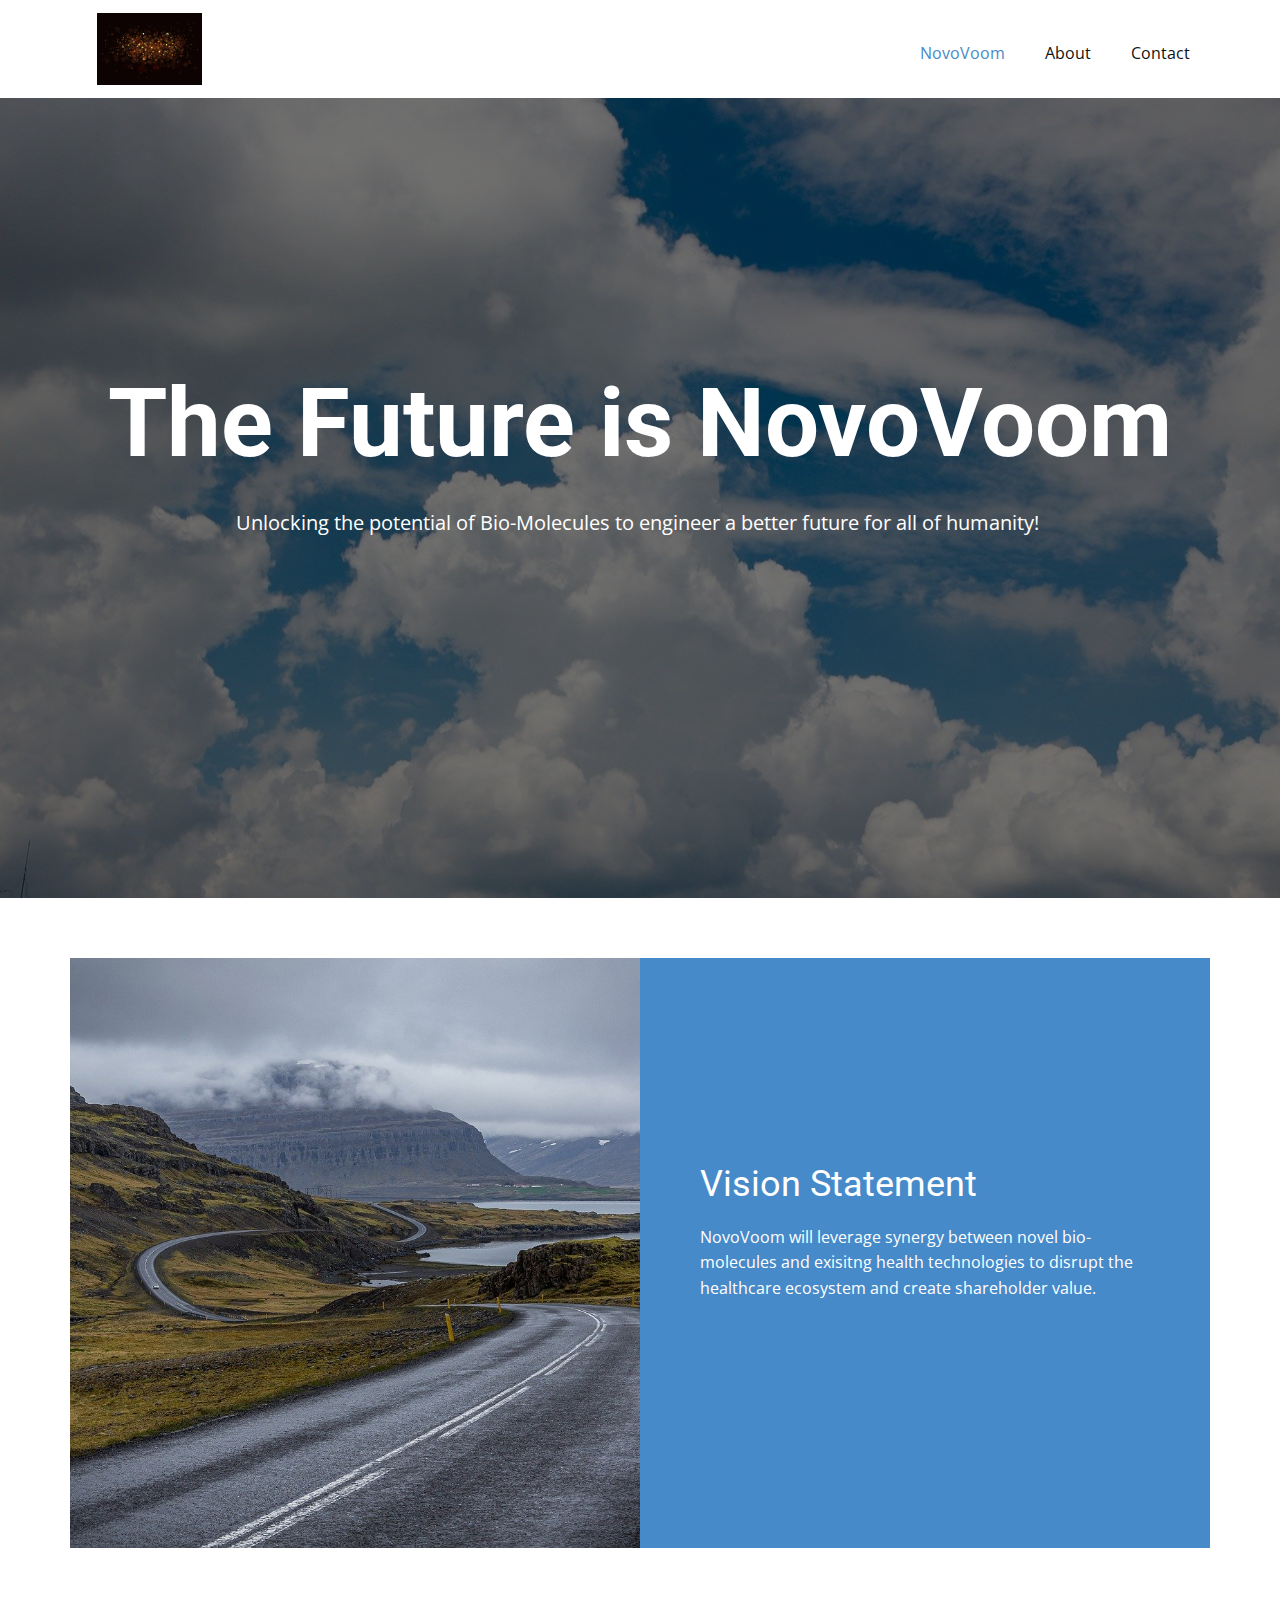
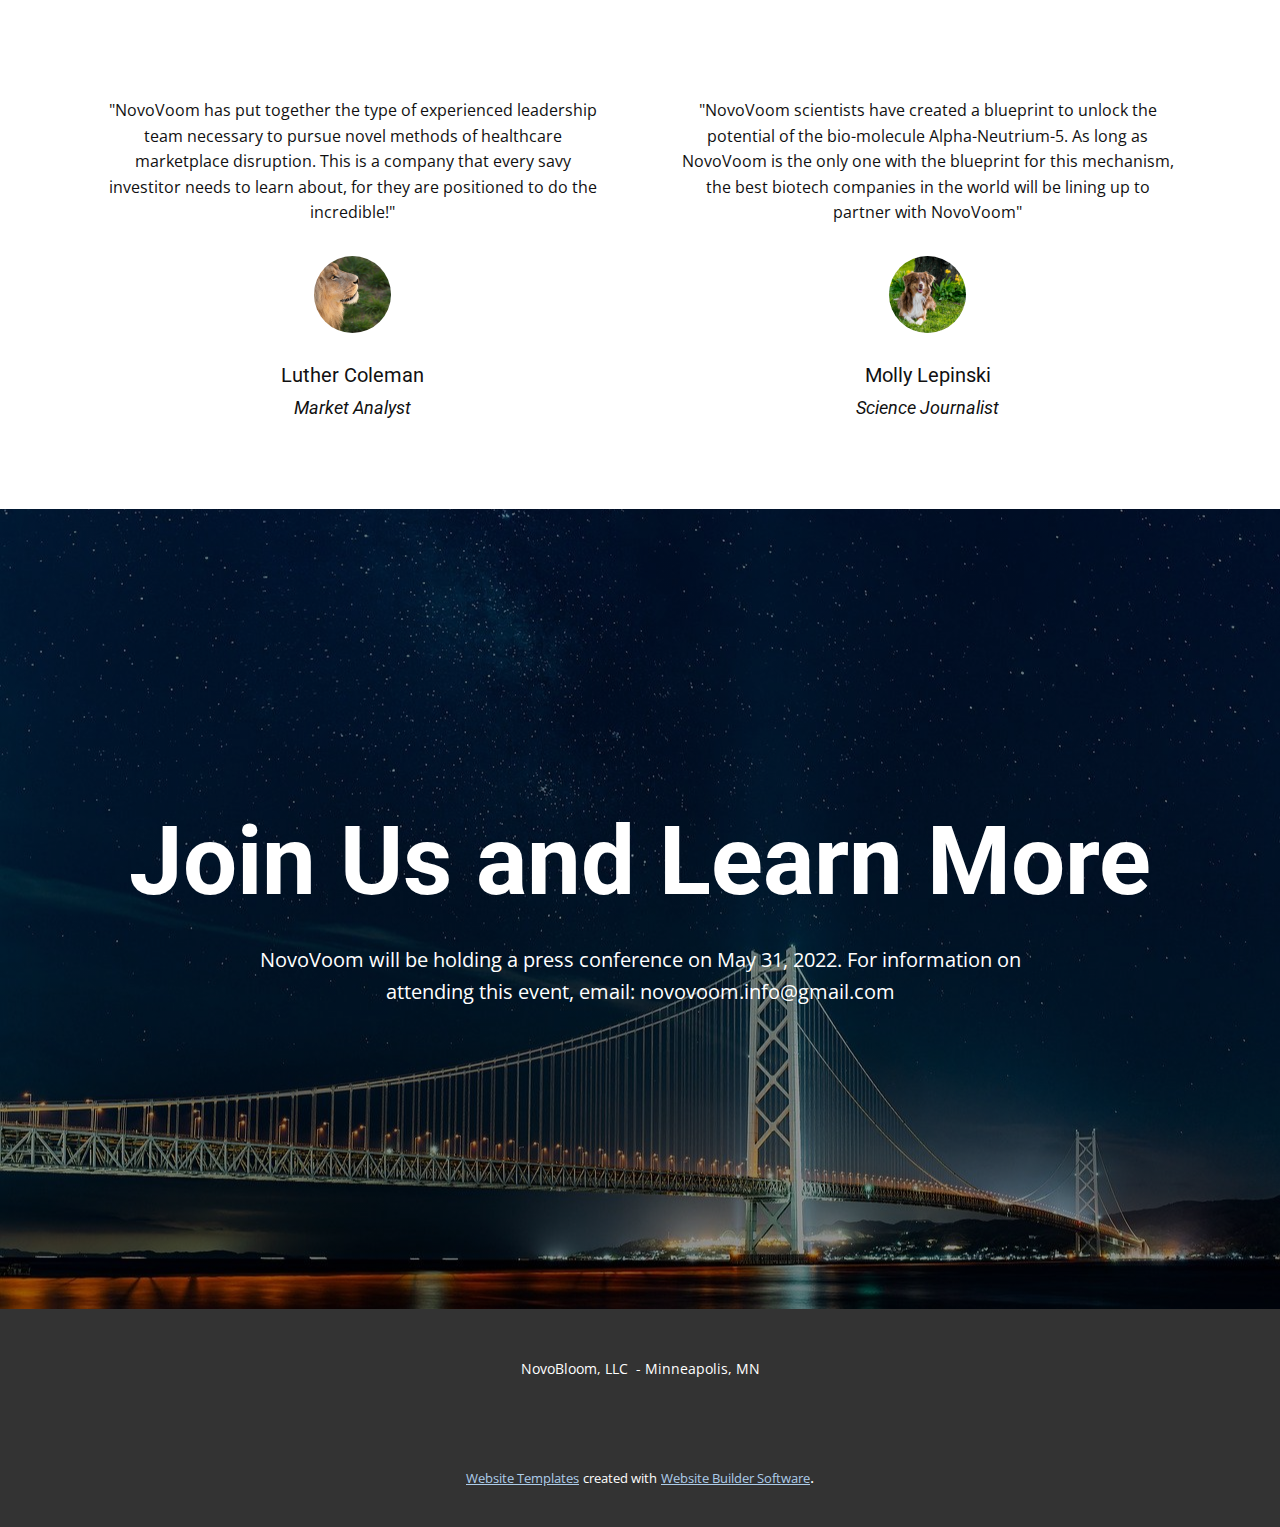
<file: flasklab/app/static/index.html>
<!DOCTYPE html>
<html style="font-size: 16px;">
  <head>
    <meta name="viewport" content="width=device-width, initial-scale=1.0">
    <meta charset="utf-8">
    <meta name="keywords" content="The Future is NovoVoom, Vision Statement, Join Us and Learn More">
    <meta name="description" content="">
    <meta name="page_type" content="np-template-header-footer-from-plugin">
    <title>NovoVoom</title>
    <link rel="stylesheet" href="nicepage.css" media="screen">
<link rel="stylesheet" href="NovoVoom.css" media="screen">
    <script class="u-script" type="text/javascript" src="jquery.js" defer=""></script>
    <script class="u-script" type="text/javascript" src="nicepage.js" defer=""></script>
    <meta name="generator" content="Nicepage 4.10.5, nicepage.com">
    <link id="u-theme-google-font" rel="stylesheet" href="https://fonts.googleapis.com/css?family=Roboto:100,100i,300,300i,400,400i,500,500i,700,700i,900,900i|Open+Sans:300,300i,400,400i,500,500i,600,600i,700,700i,800,800i">
    
    
    
    
    
    <script type="application/ld+json">{
		"@context": "http://schema.org",
		"@type": "Organization",
		"name": "",
		"logo": "images/170649350-0.jpeg"
}</script>
    <meta name="theme-color" content="#478ac9">
    <meta property="og:title" content="NovoVoom">
    <meta property="og:type" content="website">
  </head>
  <body data-home-page="NovoVoom.html" data-home-page-title="NovoVoom" class="u-body u-xl-mode"><header class="u-clearfix u-header u-header" id="sec-3b62"><div class="u-clearfix u-sheet u-sheet-1">
        <a href="https://nicepage.com" class="u-image u-logo u-image-1" data-image-width="150" data-image-height="103">
          <img src="images/170649350-0.jpeg" class="u-logo-image u-logo-image-1">
        </a>
        <nav class="u-menu u-menu-dropdown u-offcanvas u-menu-1">
          <div class="menu-collapse" style="font-size: 1rem; letter-spacing: 0px;">
            <a class="u-button-style u-custom-left-right-menu-spacing u-custom-padding-bottom u-custom-top-bottom-menu-spacing u-nav-link u-text-active-palette-1-base u-text-hover-palette-2-base" href="#">
              <svg class="u-svg-link" viewBox="0 0 24 24"><use xmlns:xlink="http://www.w3.org/1999/xlink" xlink:href="#menu-hamburger"></use></svg>
              <svg class="u-svg-content" version="1.1" id="menu-hamburger" viewBox="0 0 16 16" x="0px" y="0px" xmlns:xlink="http://www.w3.org/1999/xlink" xmlns="http://www.w3.org/2000/svg"><g><rect y="1" width="16" height="2"></rect><rect y="7" width="16" height="2"></rect><rect y="13" width="16" height="2"></rect>
</g></svg>
            </a>
          </div>
          <div class="u-custom-menu u-nav-container">
            <ul class="u-nav u-unstyled u-nav-1"><li class="u-nav-item"><a class="u-button-style u-nav-link u-text-active-palette-1-base u-text-hover-palette-2-base" href="NovoVoom.html" style="padding: 10px 20px;">NovoVoom</a>
</li><li class="u-nav-item"><a class="u-button-style u-nav-link u-text-active-palette-1-base u-text-hover-palette-2-base" href="About.html" style="padding: 10px 20px;">About</a>
</li><li class="u-nav-item"><a class="u-button-style u-nav-link u-text-active-palette-1-base u-text-hover-palette-2-base" href="Contact.html" style="padding: 10px 20px;">Contact</a>
</li></ul>
          </div>
          <div class="u-custom-menu u-nav-container-collapse">
            <div class="u-black u-container-style u-inner-container-layout u-opacity u-opacity-95 u-sidenav">
              <div class="u-inner-container-layout u-sidenav-overflow">
                <div class="u-menu-close"></div>
                <ul class="u-align-center u-nav u-popupmenu-items u-unstyled u-nav-2"><li class="u-nav-item"><a class="u-button-style u-nav-link" href="NovoVoom.html">NovoVoom</a>
</li><li class="u-nav-item"><a class="u-button-style u-nav-link" href="About.html">About</a>
</li><li class="u-nav-item"><a class="u-button-style u-nav-link" href="Contact.html">Contact</a>
</li></ul>
              </div>
            </div>
            <div class="u-black u-menu-overlay u-opacity u-opacity-70"></div>
          </div>
        </nav>
      </div></header>
    <section class="u-align-center u-clearfix u-image u-shading u-section-1" src="" data-image-width="1280" data-image-height="853" id="sec-43ba">
      <div class="u-clearfix u-sheet u-sheet-1">
        <h1 class="u-text u-text-default u-title u-text-1">The Future is NovoVoom</h1>
        <p class="u-large-text u-text u-text-default u-text-variant u-text-2">Unlocking the potential of Bio-Molecules to engineer a better future for all of humanity!&nbsp;</p>
      </div>
    </section>
    <section class="u-align-center u-clearfix u-section-2" id="sec-fc6f">
      <div class="u-clearfix u-sheet u-valign-middle u-sheet-1">
        <div class="u-clearfix u-expanded-width u-gutter-0 u-layout-wrap u-layout-wrap-1">
          <div class="u-layout" style="">
            <div class="u-layout-row" style="">
              <div class="u-align-left u-container-style u-image u-layout-cell u-left-cell u-size-30 u-size-xs-60 u-image-1" src="" data-image-width="1280" data-image-height="853">
                <div class="u-container-layout u-valign-middle u-container-layout-1" src=""></div>
              </div>
              <div class="u-align-left u-container-style u-layout-cell u-palette-1-base u-right-cell u-size-30 u-size-xs-60 u-layout-cell-2">
                <div class="u-container-layout u-container-layout-2">
                  <h2 class="u-text u-text-default u-text-1">Vision Statement</h2>
                  <p class="u-text u-text-2">NovoVoom will leverage synergy between novel bio-molecules and exisitng health technologies to disrupt the healthcare ecosystem and create shareholder value.</p>
                </div>
              </div>
            </div>
          </div>
        </div>
      </div>
    </section>
    <section class="u-clearfix u-section-3" id="sec-a017">
      <div class="u-clearfix u-sheet u-valign-middle u-sheet-1">
        <div class="u-expanded-width u-list u-list-1">
          <div class="u-repeater u-repeater-1">
            <div class="u-align-center u-container-style u-list-item u-repeater-item">
              <div class="u-container-layout u-similar-container u-valign-top u-container-layout-1">
                <p class="u-text u-text-1">"NovoVoom has put together the type of experienced leadership team necessary to pursue novel methods of healthcare marketplace disruption. This is a company that every savy investitor needs to learn about, for they are positioned to do the incredible!"</p>
                <div alt="" class="u-image u-image-circle u-image-1" src="" data-image-width="1280" data-image-height="852"></div>
                <h5 class="u-text u-text-2">Luther Coleman</h5>
                <h6 class="u-text u-text-3">Market Analyst</h6>
              </div>
            </div>
            <div class="u-align-center u-container-style u-list-item u-repeater-item">
              <div class="u-container-layout u-similar-container u-valign-top u-container-layout-2">
                <p class="u-text u-text-4">"NovoVoom scientists have created a blueprint to unlock the potential of the bio-molecule Alpha-Neutrium-5. As long as NovoVoom is the only one with the blueprint for this mechanism, the best biotech companies in the world will be lining up to partner with NovoVoom"</p>
                <div alt="" class="u-image u-image-circle u-image-2" src="" data-image-width="1280" data-image-height="854"></div>
                <h5 class="u-text u-text-5">Molly Lepinski</h5>
                <h6 class="u-text u-text-6">Science Journalist</h6>
              </div>
            </div>
          </div>
        </div>
      </div>
    </section>
    <section class="u-align-center u-clearfix u-image u-shading u-section-4" src="" data-image-width="1280" data-image-height="853" id="sec-8b3d">
      <div class="u-clearfix u-sheet u-valign-middle u-sheet-1">
        <h1 class="u-text u-text-default u-title u-text-1">Join Us and Learn More</h1>
        <p class="u-large-text u-text u-text-variant u-text-2">NovoVoom will be holding a press conference on May 31, 2022. For information on attending this event, email: novovoom.info@gmail.com</p>
      </div>
    </section>
    
    
    <footer class="u-align-center u-clearfix u-footer u-grey-80 u-footer" id="sec-d6e3"><div class="u-clearfix u-sheet u-sheet-1">
        <p class="u-small-text u-text u-text-variant u-text-1">NovoBloom, LLC&nbsp; - Minneapolis, MN<br>
        </p>
      </div></footer>
    <section class="u-backlink u-clearfix u-grey-80">
      <a class="u-link" href="https://nicepage.com/website-templates" target="_blank">
        <span>Website Templates</span>
      </a>
      <p class="u-text">
        <span>created with</span>
      </p>
      <a class="u-link" href="" target="_blank">
        <span>Website Builder Software</span>
      </a>. 
    </section>
  </body>
</html>
</file>
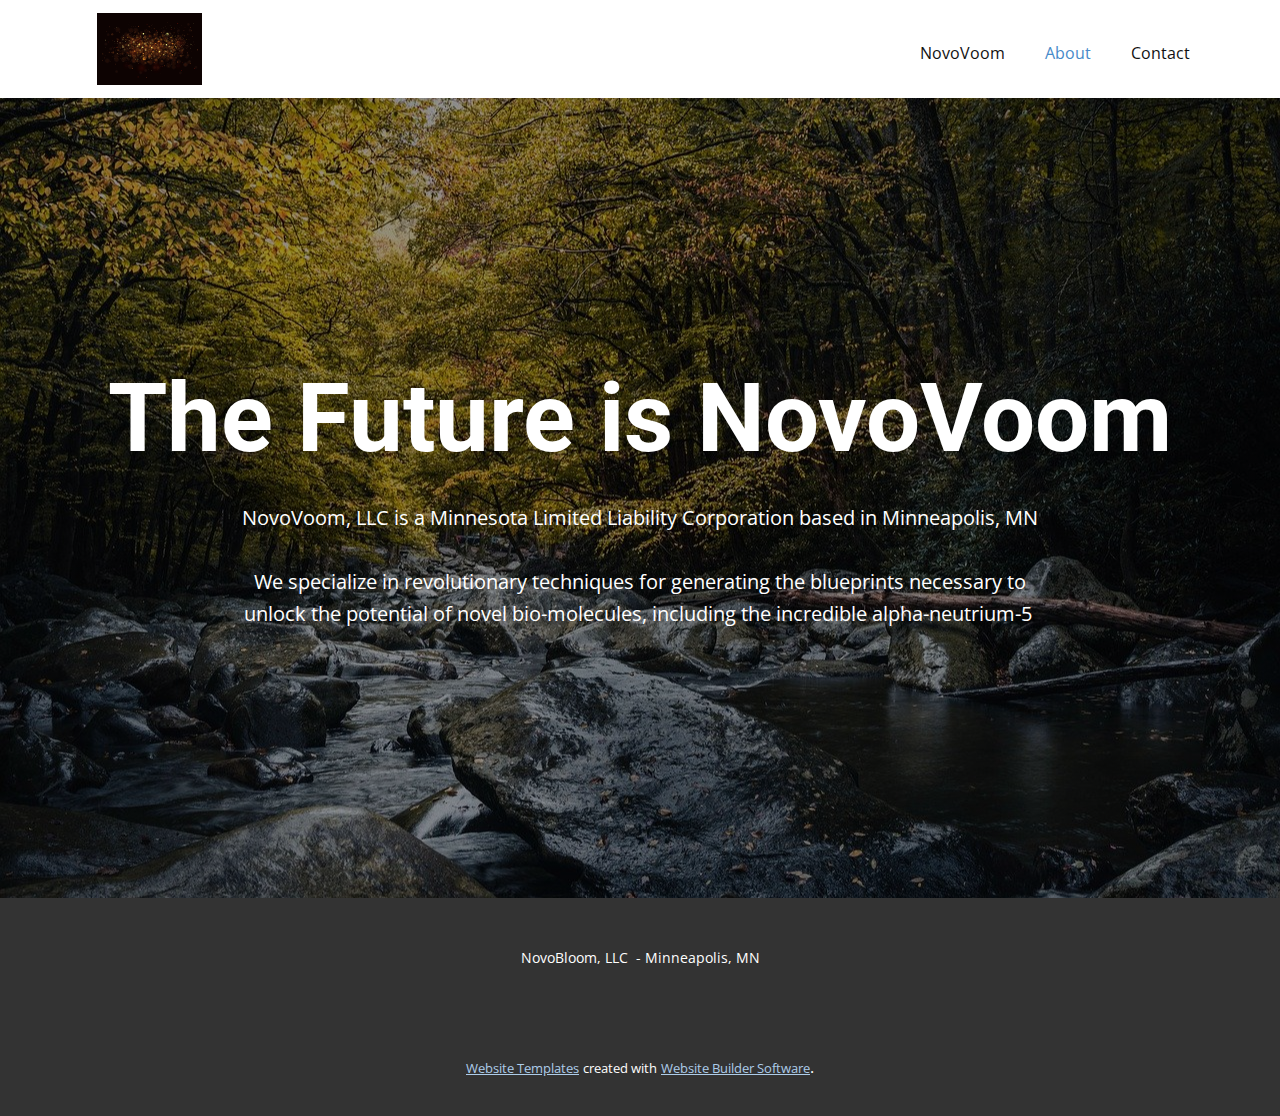
<file: flasklab/app/static/About.html>
<!DOCTYPE html>
<html style="font-size: 16px;">
  <head>
    <meta name="viewport" content="width=device-width, initial-scale=1.0">
    <meta charset="utf-8">
    <meta name="keywords" content="The Future is NovoVoom">
    <meta name="description" content="">
    <meta name="page_type" content="np-template-header-footer-from-plugin">
    <title>About</title>
    <link rel="stylesheet" href="nicepage.css" media="screen">
<link rel="stylesheet" href="About.css" media="screen">
    <script class="u-script" type="text/javascript" src="jquery.js" defer=""></script>
    <script class="u-script" type="text/javascript" src="nicepage.js" defer=""></script>
    <meta name="generator" content="Nicepage 4.10.5, nicepage.com">
    <link id="u-theme-google-font" rel="stylesheet" href="https://fonts.googleapis.com/css?family=Roboto:100,100i,300,300i,400,400i,500,500i,700,700i,900,900i|Open+Sans:300,300i,400,400i,500,500i,600,600i,700,700i,800,800i">
    
    
    <script type="application/ld+json">{
		"@context": "http://schema.org",
		"@type": "Organization",
		"name": "",
		"logo": "images/170649350-0.jpeg"
}</script>
    <meta name="theme-color" content="#478ac9">
    <meta property="og:title" content="About">
    <meta property="og:type" content="website">
  </head>
  <body class="u-body u-xl-mode"><header class="u-clearfix u-header u-header" id="sec-3b62"><div class="u-clearfix u-sheet u-sheet-1">
        <a href="https://nicepage.com" class="u-image u-logo u-image-1" data-image-width="150" data-image-height="103">
          <img src="images/170649350-0.jpeg" class="u-logo-image u-logo-image-1">
        </a>
        <nav class="u-menu u-menu-dropdown u-offcanvas u-menu-1">
          <div class="menu-collapse" style="font-size: 1rem; letter-spacing: 0px;">
            <a class="u-button-style u-custom-left-right-menu-spacing u-custom-padding-bottom u-custom-top-bottom-menu-spacing u-nav-link u-text-active-palette-1-base u-text-hover-palette-2-base" href="#">
              <svg class="u-svg-link" viewBox="0 0 24 24"><use xmlns:xlink="http://www.w3.org/1999/xlink" xlink:href="#menu-hamburger"></use></svg>
              <svg class="u-svg-content" version="1.1" id="menu-hamburger" viewBox="0 0 16 16" x="0px" y="0px" xmlns:xlink="http://www.w3.org/1999/xlink" xmlns="http://www.w3.org/2000/svg"><g><rect y="1" width="16" height="2"></rect><rect y="7" width="16" height="2"></rect><rect y="13" width="16" height="2"></rect>
</g></svg>
            </a>
          </div>
          <div class="u-custom-menu u-nav-container">
            <ul class="u-nav u-unstyled u-nav-1"><li class="u-nav-item"><a class="u-button-style u-nav-link u-text-active-palette-1-base u-text-hover-palette-2-base" href="NovoVoom.html" style="padding: 10px 20px;">NovoVoom</a>
</li><li class="u-nav-item"><a class="u-button-style u-nav-link u-text-active-palette-1-base u-text-hover-palette-2-base" href="About.html" style="padding: 10px 20px;">About</a>
	      </li><li class="u-nav-item"><a class="u-button-style u-nav-link u-text-active-palette-1-base u-text-hover-palette-2-base" href="Contact.html" style="padding: 10px 20px;">Contact</a>
<!-- TODO: Once the /internal pages are complete, add employee login button to control access to internal resources -->
</li></ul>
          </div>
          <div class="u-custom-menu u-nav-container-collapse">
            <div class="u-black u-container-style u-inner-container-layout u-opacity u-opacity-95 u-sidenav">
              <div class="u-inner-container-layout u-sidenav-overflow">
                <div class="u-menu-close"></div>
                <ul class="u-align-center u-nav u-popupmenu-items u-unstyled u-nav-2"><li class="u-nav-item"><a class="u-button-style u-nav-link" href="NovoVoom.html">NovoVoom</a>
</li><li class="u-nav-item"><a class="u-button-style u-nav-link" href="About.html">About</a>
</li><li class="u-nav-item"><a class="u-button-style u-nav-link" href="Contact.html">Contact</a>
</li></ul>
              </div>
            </div>
            <div class="u-black u-menu-overlay u-opacity u-opacity-70"></div>
          </div>
        </nav>
      </div></header>
    <section class="u-align-center u-clearfix u-image u-shading u-section-1" src="" data-image-width="1280" data-image-height="853" id="sec-d6ba">
      <div class="u-clearfix u-sheet u-valign-middle u-sheet-1">
        <h1 class="u-text u-text-default u-title u-text-1">The Future is NovoVoom</h1>
        <p class="u-large-text u-text u-text-variant u-text-2">NovoVoom, LLC is a Minnesota Limited Liability Corporation based in Minneapolis, MN<br>
          <br>We specialize in revolutionary techniques for generating the blueprints necessary to unlock the potential of novel bio-molecules, including the incredible alpha-neutrium-5&nbsp;
        </p>
      </div>
    </section>
    
    
    <footer class="u-align-center u-clearfix u-footer u-grey-80 u-footer" id="sec-d6e3"><div class="u-clearfix u-sheet u-sheet-1">
        <p class="u-small-text u-text u-text-variant u-text-1">NovoBloom, LLC&nbsp; - Minneapolis, MN<br>
        </p>
      </div></footer>
    <section class="u-backlink u-clearfix u-grey-80">
      <a class="u-link" href="https://nicepage.com/website-templates" target="_blank">
        <span>Website Templates</span>
      </a>
      <p class="u-text">
        <span>created with</span>
      </p>
      <a class="u-link" href="" target="_blank">
        <span>Website Builder Software</span>
      </a>. 
    </section>
  </body>
</html>
</file>
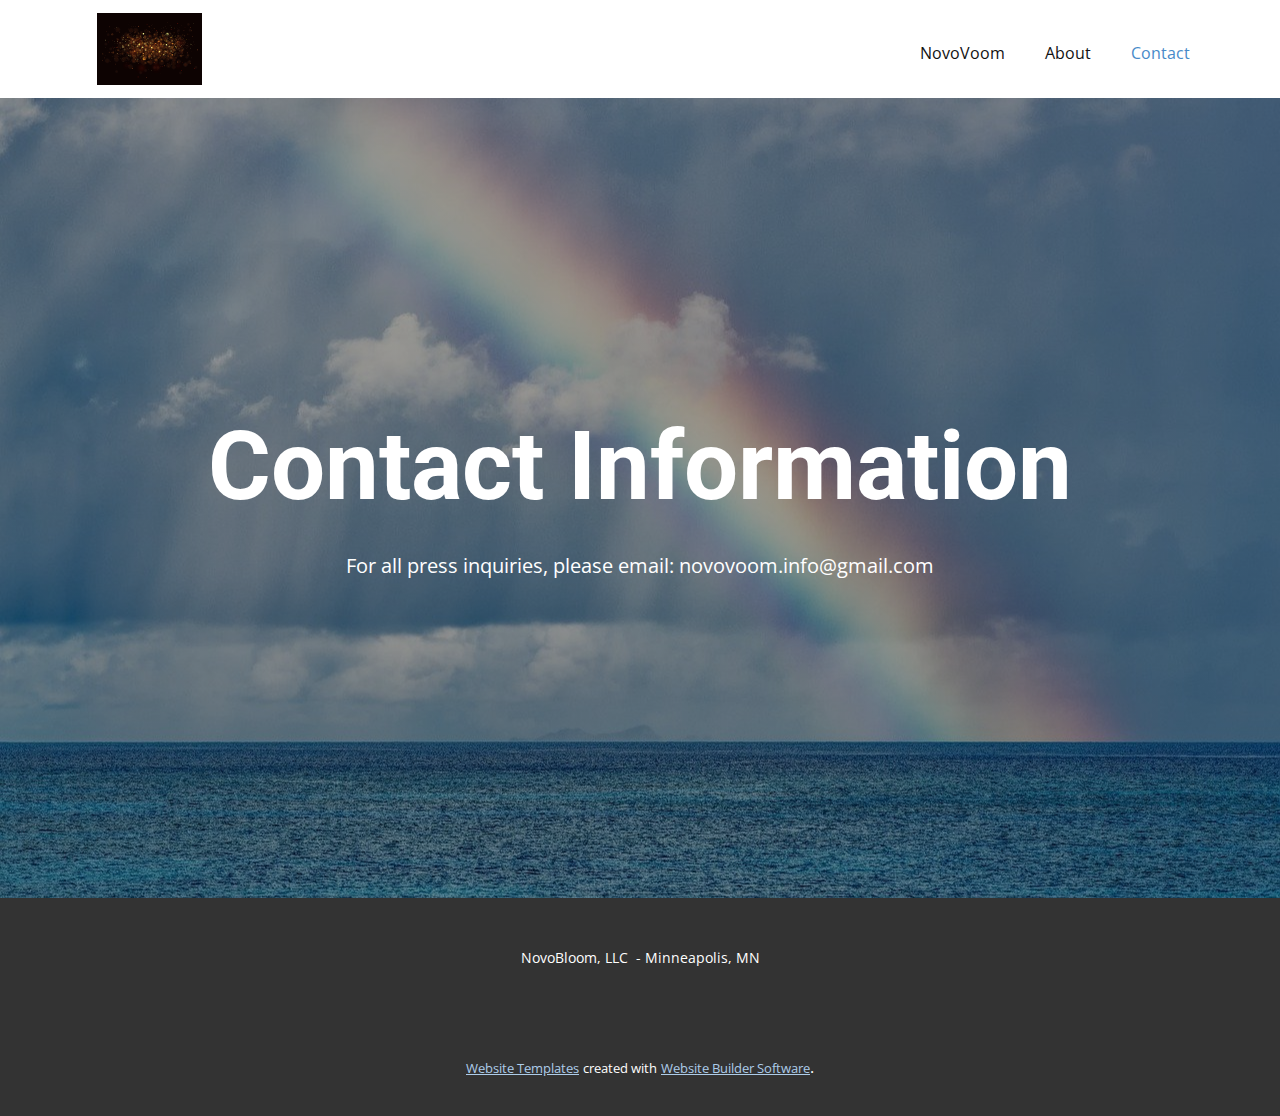
<file: flasklab/app/static/Contact.html>
<!DOCTYPE html>
<html style="font-size: 16px;">
  <head>
    <meta name="viewport" content="width=device-width, initial-scale=1.0">
    <meta charset="utf-8">
    <meta name="keywords" content="Contact Information">
    <meta name="description" content="">
    <meta name="page_type" content="np-template-header-footer-from-plugin">
    <title>Contact</title>
    <link rel="stylesheet" href="nicepage.css" media="screen">
<link rel="stylesheet" href="Contact.css" media="screen">
    <script class="u-script" type="text/javascript" src="jquery.js" defer=""></script>
    <script class="u-script" type="text/javascript" src="nicepage.js" defer=""></script>
    <meta name="generator" content="Nicepage 4.10.5, nicepage.com">
    <link id="u-theme-google-font" rel="stylesheet" href="https://fonts.googleapis.com/css?family=Roboto:100,100i,300,300i,400,400i,500,500i,700,700i,900,900i|Open+Sans:300,300i,400,400i,500,500i,600,600i,700,700i,800,800i">
    
    
    <script type="application/ld+json">{
		"@context": "http://schema.org",
		"@type": "Organization",
		"name": "",
		"logo": "images/170649350-0.jpeg"
}</script>
    <meta name="theme-color" content="#478ac9">
    <meta property="og:title" content="Contact">
    <meta property="og:type" content="website">
  </head>
  <body class="u-body u-xl-mode"><header class="u-clearfix u-header u-header" id="sec-3b62"><div class="u-clearfix u-sheet u-sheet-1">
        <a href="https://nicepage.com" class="u-image u-logo u-image-1" data-image-width="150" data-image-height="103">
          <img src="images/170649350-0.jpeg" class="u-logo-image u-logo-image-1">
        </a>
        <nav class="u-menu u-menu-dropdown u-offcanvas u-menu-1">
          <div class="menu-collapse" style="font-size: 1rem; letter-spacing: 0px;">
            <a class="u-button-style u-custom-left-right-menu-spacing u-custom-padding-bottom u-custom-top-bottom-menu-spacing u-nav-link u-text-active-palette-1-base u-text-hover-palette-2-base" href="#">
              <svg class="u-svg-link" viewBox="0 0 24 24"><use xmlns:xlink="http://www.w3.org/1999/xlink" xlink:href="#menu-hamburger"></use></svg>
              <svg class="u-svg-content" version="1.1" id="menu-hamburger" viewBox="0 0 16 16" x="0px" y="0px" xmlns:xlink="http://www.w3.org/1999/xlink" xmlns="http://www.w3.org/2000/svg"><g><rect y="1" width="16" height="2"></rect><rect y="7" width="16" height="2"></rect><rect y="13" width="16" height="2"></rect>
</g></svg>
            </a>
          </div>
          <div class="u-custom-menu u-nav-container">
            <ul class="u-nav u-unstyled u-nav-1"><li class="u-nav-item"><a class="u-button-style u-nav-link u-text-active-palette-1-base u-text-hover-palette-2-base" href="NovoVoom.html" style="padding: 10px 20px;">NovoVoom</a>
</li><li class="u-nav-item"><a class="u-button-style u-nav-link u-text-active-palette-1-base u-text-hover-palette-2-base" href="About.html" style="padding: 10px 20px;">About</a>
</li><li class="u-nav-item"><a class="u-button-style u-nav-link u-text-active-palette-1-base u-text-hover-palette-2-base" href="Contact.html" style="padding: 10px 20px;">Contact</a>
</li></ul>
          </div>
          <div class="u-custom-menu u-nav-container-collapse">
            <div class="u-black u-container-style u-inner-container-layout u-opacity u-opacity-95 u-sidenav">
              <div class="u-inner-container-layout u-sidenav-overflow">
                <div class="u-menu-close"></div>
                <ul class="u-align-center u-nav u-popupmenu-items u-unstyled u-nav-2"><li class="u-nav-item"><a class="u-button-style u-nav-link" href="NovoVoom.html">NovoVoom</a>
</li><li class="u-nav-item"><a class="u-button-style u-nav-link" href="About.html">About</a>
		  </li><li class="u-nav-item"><a class="u-button-style u-nav-link" href="Contact.html">Contact</a>
<!-- TODO: Once the /internal pages are complete, add employee login button to control access to internal resources -->
</li></ul>
              </div>
            </div>
            <div class="u-black u-menu-overlay u-opacity u-opacity-70"></div>
          </div>
        </nav>
      </div></header>
    <section class="u-align-center u-clearfix u-image u-shading u-section-1" src="" data-image-width="1280" data-image-height="853" id="sec-0387">
      <div class="u-clearfix u-sheet u-valign-middle u-sheet-1">
        <h1 class="u-text u-text-default u-title u-text-1">Contact Information</h1>
        <p class="u-large-text u-text u-text-variant u-text-2">For all press inquiries, please email: novovoom.info@gmail.com</p>
      </div>
    </section>
    
    
    <footer class="u-align-center u-clearfix u-footer u-grey-80 u-footer" id="sec-d6e3"><div class="u-clearfix u-sheet u-sheet-1">
        <p class="u-small-text u-text u-text-variant u-text-1">NovoBloom, LLC&nbsp; - Minneapolis, MN<br>
        </p>
      </div></footer>
    <section class="u-backlink u-clearfix u-grey-80">
      <a class="u-link" href="https://nicepage.com/website-templates" target="_blank">
        <span>Website Templates</span>
      </a>
      <p class="u-text">
        <span>created with</span>
      </p>
      <a class="u-link" href="" target="_blank">
        <span>Website Builder Software</span>
      </a>. 
    </section>
  </body>
</html>
</file>
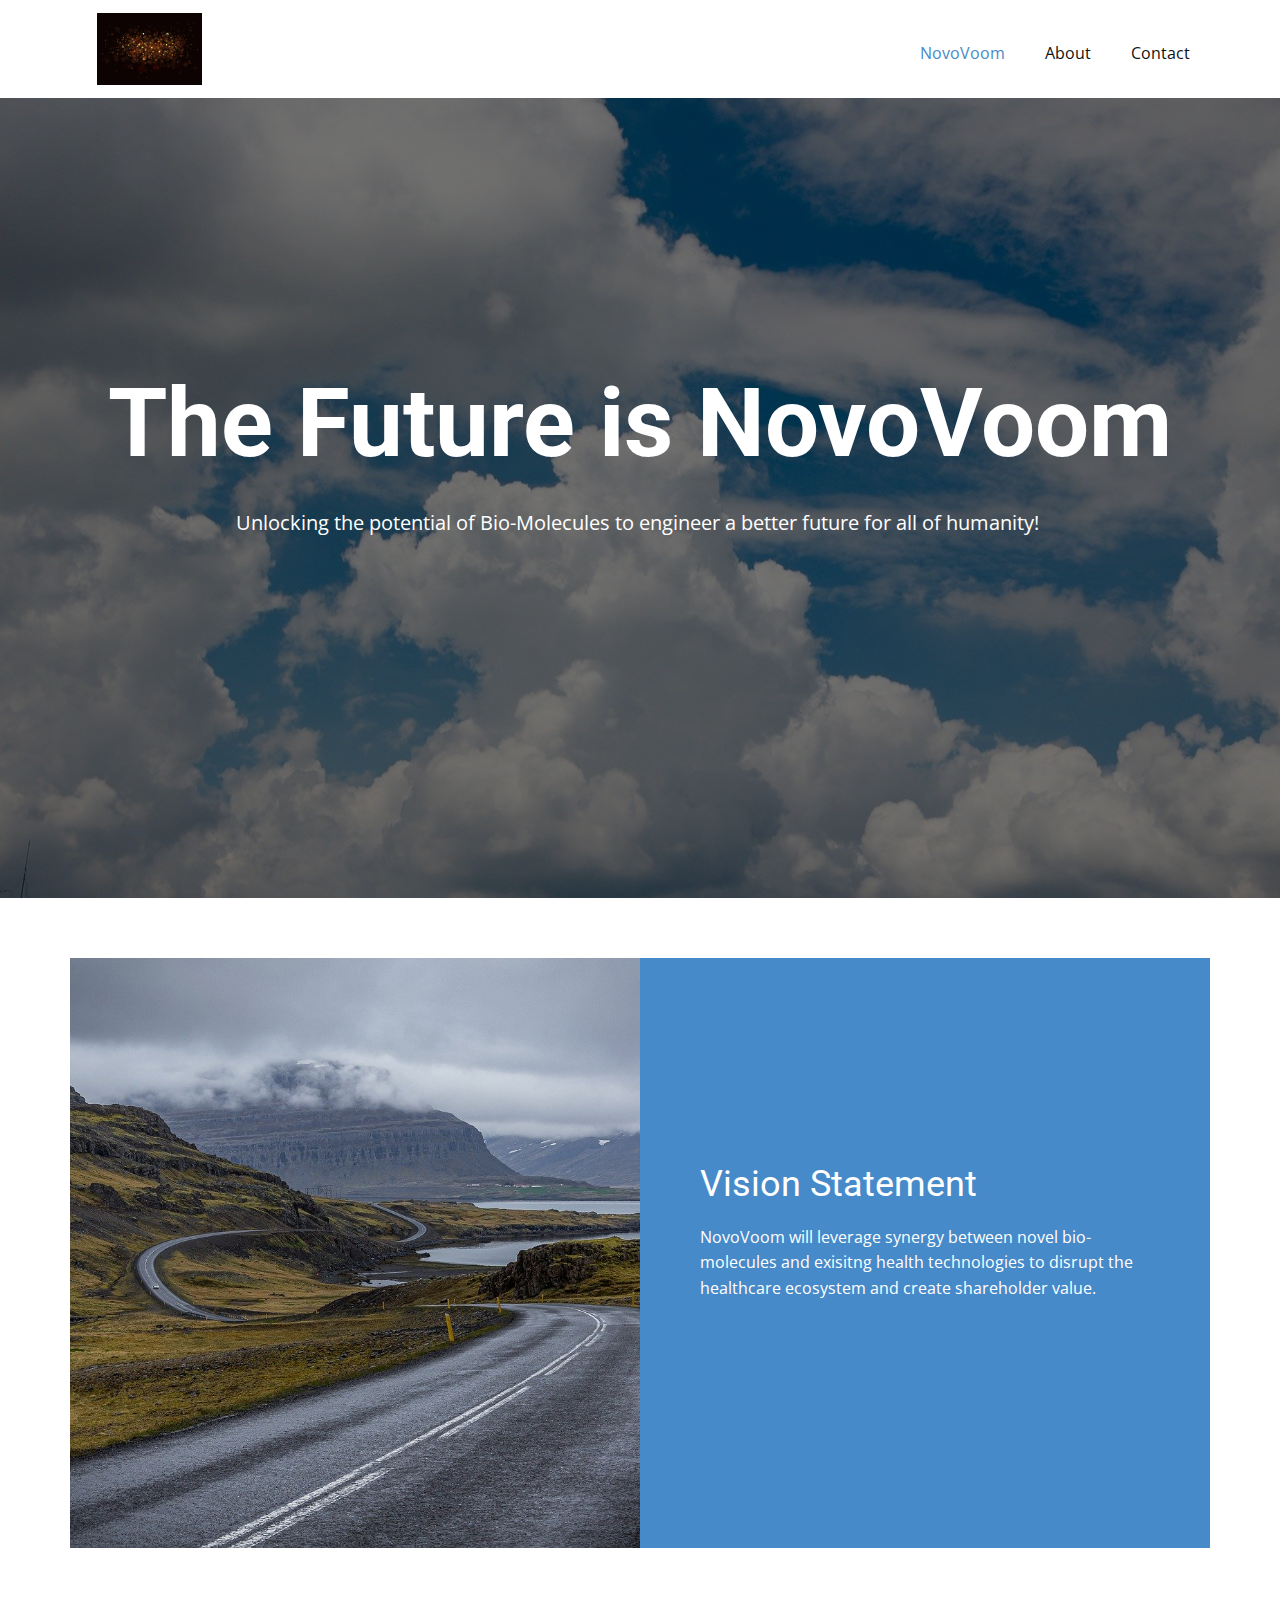
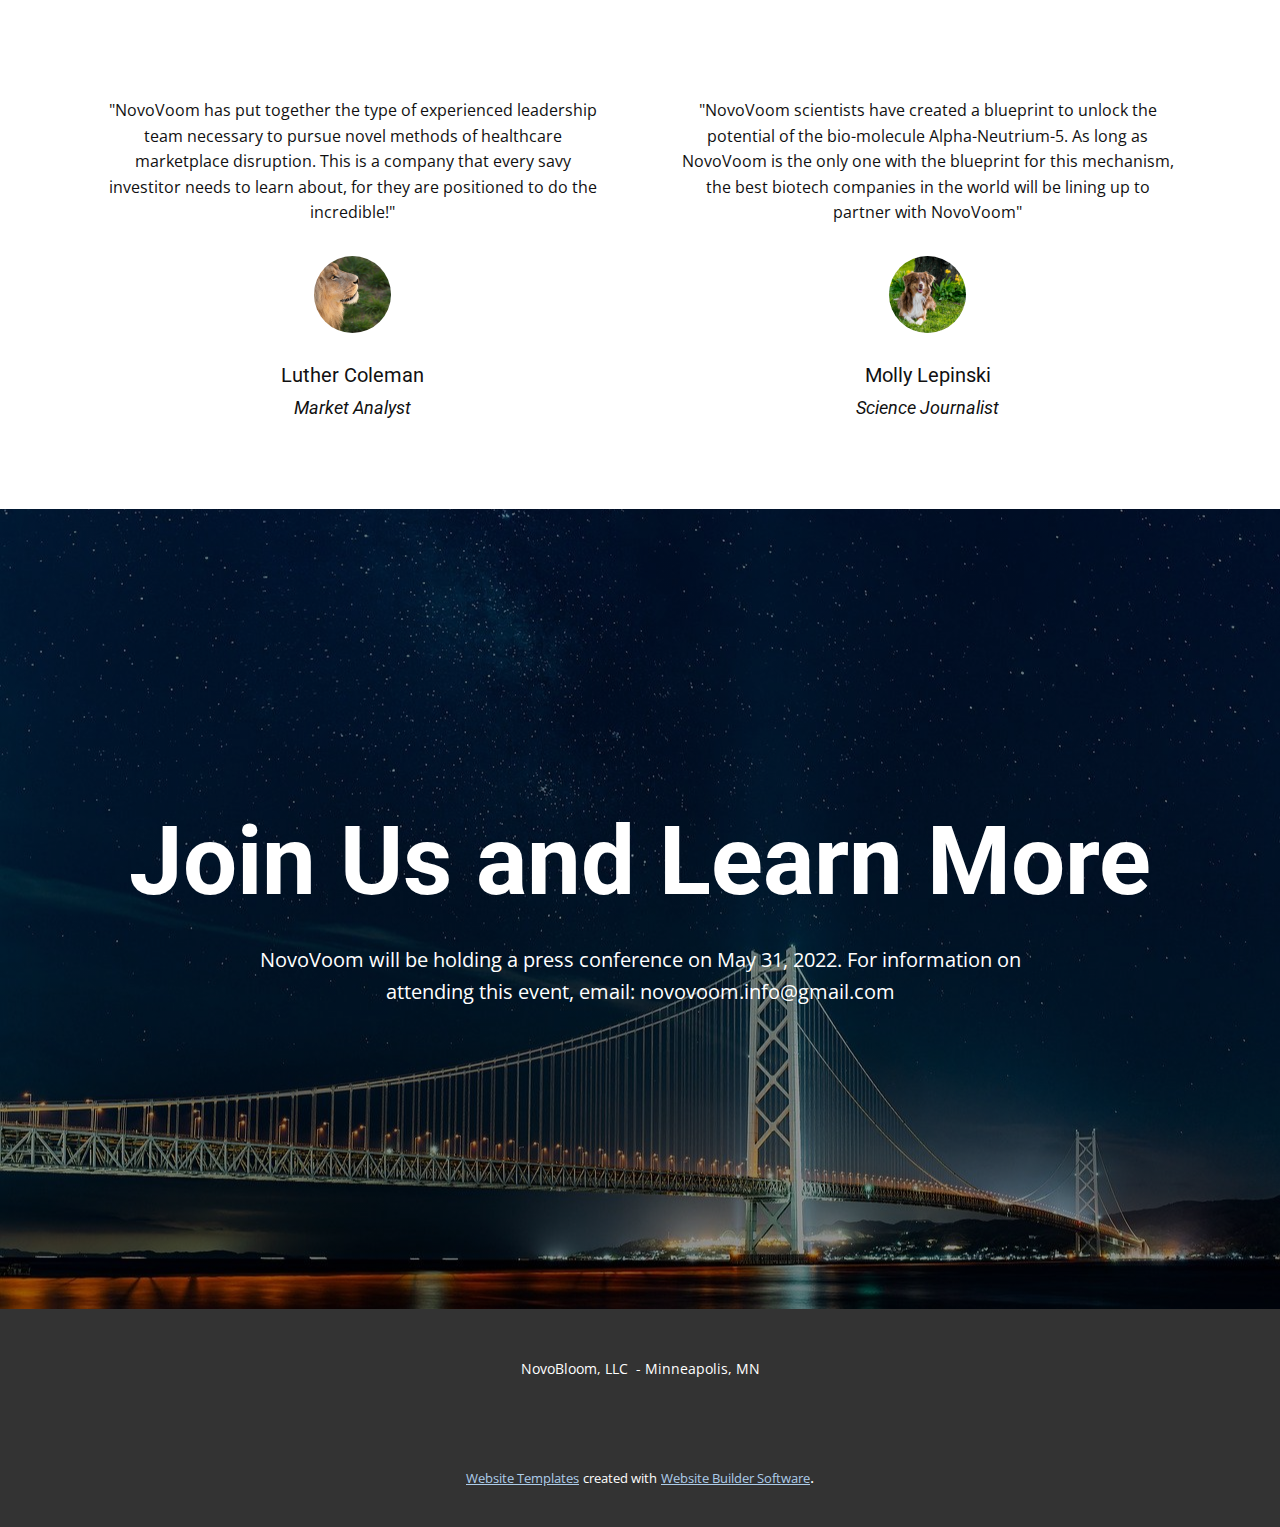
<file: flasklab/app/static/NovoVoom.html>
<!DOCTYPE html>
<html style="font-size: 16px;">
  <head>
    <meta name="viewport" content="width=device-width, initial-scale=1.0">
    <meta charset="utf-8">
    <meta name="keywords" content="The Future is NovoVoom, Vision Statement, Join Us and Learn More">
    <meta name="description" content="">
    <meta name="page_type" content="np-template-header-footer-from-plugin">
    <title>NovoVoom</title>
    <link rel="stylesheet" href="nicepage.css" media="screen">
<link rel="stylesheet" href="NovoVoom.css" media="screen">
    <script class="u-script" type="text/javascript" src="jquery.js" defer=""></script>
    <script class="u-script" type="text/javascript" src="nicepage.js" defer=""></script>
    <meta name="generator" content="Nicepage 4.10.5, nicepage.com">
    <link id="u-theme-google-font" rel="stylesheet" href="https://fonts.googleapis.com/css?family=Roboto:100,100i,300,300i,400,400i,500,500i,700,700i,900,900i|Open+Sans:300,300i,400,400i,500,500i,600,600i,700,700i,800,800i">
    
    
    
    
    
    <script type="application/ld+json">{
		"@context": "http://schema.org",
		"@type": "Organization",
		"name": "",
		"logo": "images/170649350-0.jpeg"
}</script>
    <meta name="theme-color" content="#478ac9">
    <meta property="og:title" content="NovoVoom">
    <meta property="og:type" content="website">
  </head>
  <body class="u-body u-xl-mode"><header class="u-clearfix u-header u-header" id="sec-3b62"><div class="u-clearfix u-sheet u-sheet-1">
        <a href="https://nicepage.com" class="u-image u-logo u-image-1" data-image-width="150" data-image-height="103">
          <img src="images/170649350-0.jpeg" class="u-logo-image u-logo-image-1">
        </a>
        <nav class="u-menu u-menu-dropdown u-offcanvas u-menu-1">
          <div class="menu-collapse" style="font-size: 1rem; letter-spacing: 0px;">
            <a class="u-button-style u-custom-left-right-menu-spacing u-custom-padding-bottom u-custom-top-bottom-menu-spacing u-nav-link u-text-active-palette-1-base u-text-hover-palette-2-base" href="#">
              <svg class="u-svg-link" viewBox="0 0 24 24"><use xmlns:xlink="http://www.w3.org/1999/xlink" xlink:href="#menu-hamburger"></use></svg>
              <svg class="u-svg-content" version="1.1" id="menu-hamburger" viewBox="0 0 16 16" x="0px" y="0px" xmlns:xlink="http://www.w3.org/1999/xlink" xmlns="http://www.w3.org/2000/svg"><g><rect y="1" width="16" height="2"></rect><rect y="7" width="16" height="2"></rect><rect y="13" width="16" height="2"></rect>
</g></svg>
            </a>
          </div>
          <div class="u-custom-menu u-nav-container">
            <ul class="u-nav u-unstyled u-nav-1"><li class="u-nav-item"><a class="u-button-style u-nav-link u-text-active-palette-1-base u-text-hover-palette-2-base" href="NovoVoom.html" style="padding: 10px 20px;">NovoVoom</a>
</li><li class="u-nav-item"><a class="u-button-style u-nav-link u-text-active-palette-1-base u-text-hover-palette-2-base" href="About.html" style="padding: 10px 20px;">About</a>
</li><li class="u-nav-item"><a class="u-button-style u-nav-link u-text-active-palette-1-base u-text-hover-palette-2-base" href="Contact.html" style="padding: 10px 20px;">Contact</a>
</li></ul>
          </div>
          <div class="u-custom-menu u-nav-container-collapse">
            <div class="u-black u-container-style u-inner-container-layout u-opacity u-opacity-95 u-sidenav">
              <div class="u-inner-container-layout u-sidenav-overflow">
                <div class="u-menu-close"></div>
                <ul class="u-align-center u-nav u-popupmenu-items u-unstyled u-nav-2"><li class="u-nav-item"><a class="u-button-style u-nav-link" href="NovoVoom.html">NovoVoom</a>
</li><li class="u-nav-item"><a class="u-button-style u-nav-link" href="About.html">About</a>
		  </li><li class="u-nav-item"><a class="u-button-style u-nav-link" href="Contact.html">Contact</a>
<!-- TODO: Once the /internal pages are complete, add employee login button to control access to internal resources -->
</li></ul>
              </div>
            </div>
            <div class="u-black u-menu-overlay u-opacity u-opacity-70"></div>
          </div>
        </nav>
      </div></header>
    <section class="u-align-center u-clearfix u-image u-shading u-section-1" src="" data-image-width="1280" data-image-height="853" id="sec-43ba">
      <div class="u-clearfix u-sheet u-sheet-1">
        <h1 class="u-text u-text-default u-title u-text-1">The Future is NovoVoom</h1>
        <p class="u-large-text u-text u-text-default u-text-variant u-text-2">Unlocking the potential of Bio-Molecules to engineer a better future for all of humanity!&nbsp;</p>
      </div>
    </section>
    <section class="u-align-center u-clearfix u-section-2" id="sec-fc6f">
      <div class="u-clearfix u-sheet u-valign-middle u-sheet-1">
        <div class="u-clearfix u-expanded-width u-gutter-0 u-layout-wrap u-layout-wrap-1">
          <div class="u-layout" style="">
            <div class="u-layout-row" style="">
              <div class="u-align-left u-container-style u-image u-layout-cell u-left-cell u-size-30 u-size-xs-60 u-image-1" src="" data-image-width="1280" data-image-height="853">
                <div class="u-container-layout u-valign-middle u-container-layout-1" src=""></div>
              </div>
              <div class="u-align-left u-container-style u-layout-cell u-palette-1-base u-right-cell u-size-30 u-size-xs-60 u-layout-cell-2">
                <div class="u-container-layout u-container-layout-2">
                  <h2 class="u-text u-text-default u-text-1">Vision Statement</h2>
                  <p class="u-text u-text-2">NovoVoom will leverage synergy between novel bio-molecules and exisitng health technologies to disrupt the healthcare ecosystem and create shareholder value.</p>
                </div>
              </div>
            </div>
          </div>
        </div>
      </div>
    </section>
    <section class="u-clearfix u-section-3" id="sec-a017">
      <div class="u-clearfix u-sheet u-valign-middle u-sheet-1">
        <div class="u-expanded-width u-list u-list-1">
          <div class="u-repeater u-repeater-1">
            <div class="u-align-center u-container-style u-list-item u-repeater-item">
              <div class="u-container-layout u-similar-container u-valign-top u-container-layout-1">
                <p class="u-text u-text-1">"NovoVoom has put together the type of experienced leadership team necessary to pursue novel methods of healthcare marketplace disruption. This is a company that every savy investitor needs to learn about, for they are positioned to do the incredible!"</p>
                <div alt="" class="u-image u-image-circle u-image-1" src="" data-image-width="1280" data-image-height="852"></div>
                <h5 class="u-text u-text-2">Luther Coleman</h5>
                <h6 class="u-text u-text-3">Market Analyst</h6>
              </div>
            </div>
            <div class="u-align-center u-container-style u-list-item u-repeater-item">
              <div class="u-container-layout u-similar-container u-valign-top u-container-layout-2">
                <p class="u-text u-text-4">"NovoVoom scientists have created a blueprint to unlock the potential of the bio-molecule Alpha-Neutrium-5. As long as NovoVoom is the only one with the blueprint for this mechanism, the best biotech companies in the world will be lining up to partner with NovoVoom"</p>
                <div alt="" class="u-image u-image-circle u-image-2" src="" data-image-width="1280" data-image-height="854"></div>
                <h5 class="u-text u-text-5">Molly Lepinski</h5>
                <h6 class="u-text u-text-6">Science Journalist</h6>
              </div>
            </div>
          </div>
        </div>
      </div>
    </section>
    <section class="u-align-center u-clearfix u-image u-shading u-section-4" src="" data-image-width="1280" data-image-height="853" id="sec-8b3d">
      <div class="u-clearfix u-sheet u-valign-middle u-sheet-1">
        <h1 class="u-text u-text-default u-title u-text-1">Join Us and Learn More</h1>
        <p class="u-large-text u-text u-text-variant u-text-2">NovoVoom will be holding a press conference on May 31, 2022. For information on attending this event, email: novovoom.info@gmail.com</p>
      </div>
    </section>
    
    
    <footer class="u-align-center u-clearfix u-footer u-grey-80 u-footer" id="sec-d6e3"><div class="u-clearfix u-sheet u-sheet-1">
        <p class="u-small-text u-text u-text-variant u-text-1">NovoBloom, LLC&nbsp; - Minneapolis, MN<br>
        </p>
      </div></footer>
    <section class="u-backlink u-clearfix u-grey-80">
      <a class="u-link" href="https://nicepage.com/website-templates" target="_blank">
        <span>Website Templates</span>
      </a>
      <p class="u-text">
        <span>created with</span>
      </p>
      <a class="u-link" href="" target="_blank">
        <span>Website Builder Software</span>
      </a>. 
    </section>
  </body>
</html>
</file>
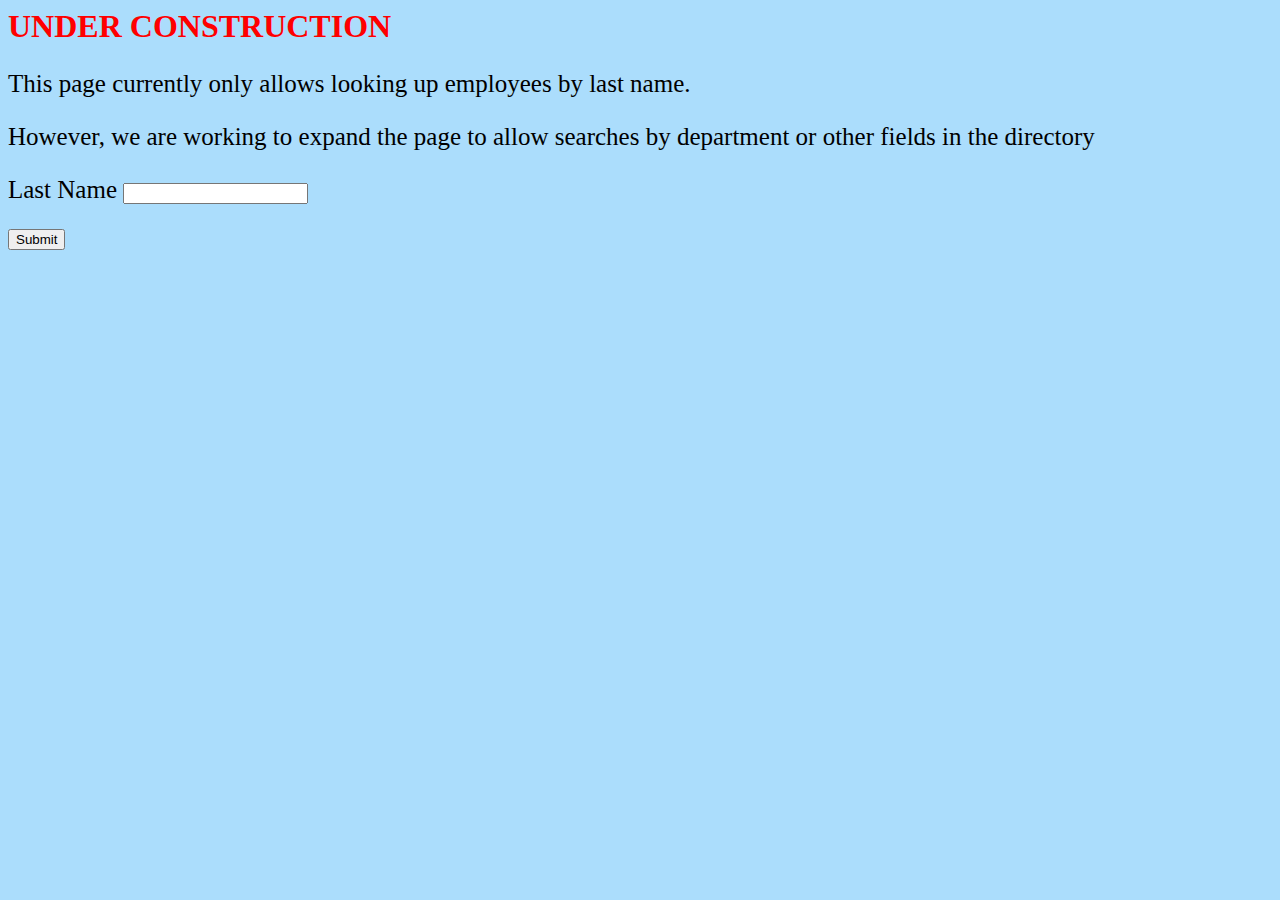
<file: flasklab/app/templates/direct_form.html>
<head>
	<title>Company Directory</title>

<style type = "text/css">
body {background-color: #abddfc}
p {font-size:25px}
</style>

</head>


<body>

<h1 style="color:red">UNDER CONSTRUCTION</h1>

<p> This page currently only allows looking up employees by last name. </p>

<p> However, we are working to expand the page to allow searches by department or other fields in the directory</p>

<form action="/internal/submit" method = "POST">
	<p> Last Name <input type = "text" name = "last" /> </p>
	<p> <input type = "submit" value = "Submit" /></p>
</form>


</body>
</file>
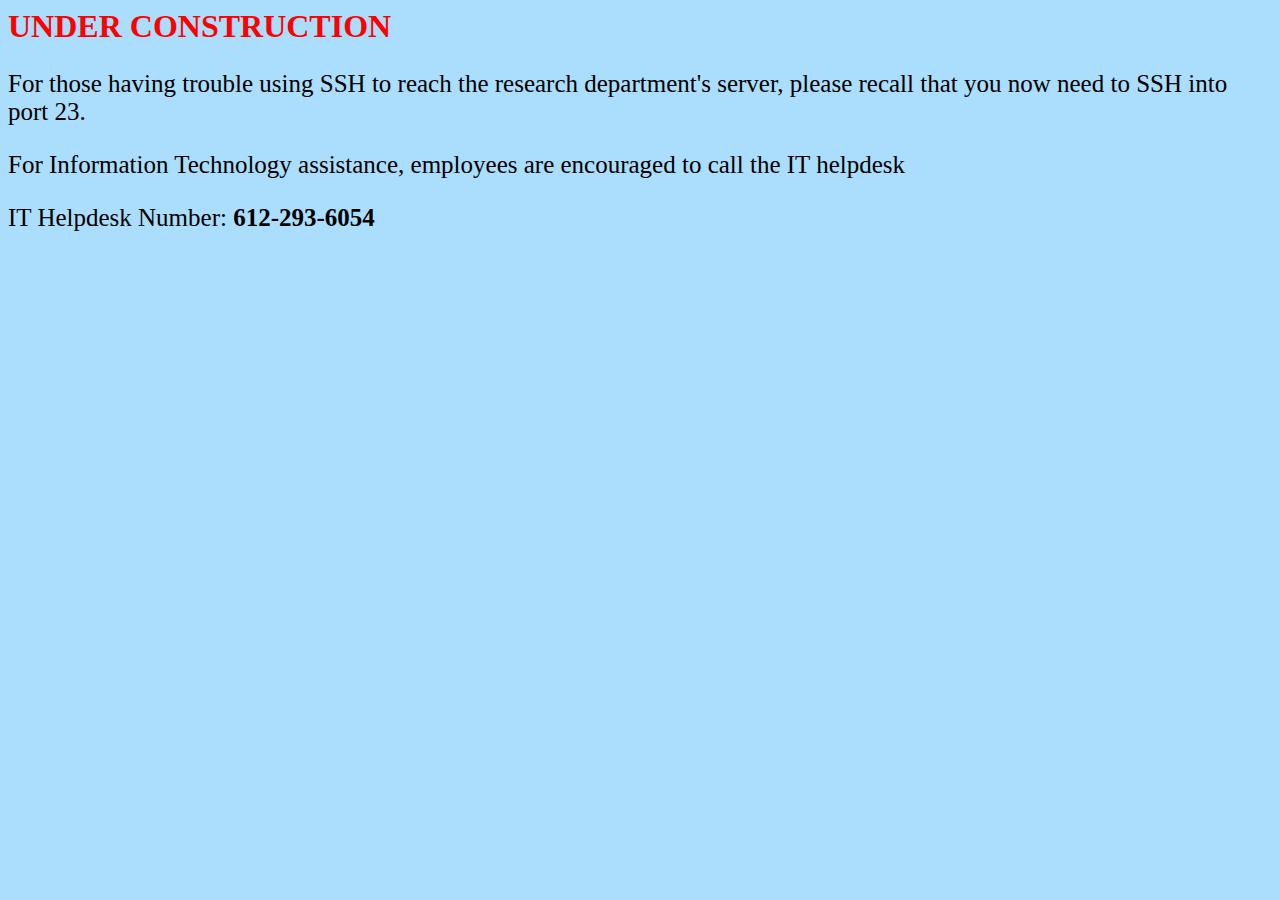
<file: flasklab/app/templates/info_tech.html>
<head>
	<title>Information Technology</title>

<style type = "text/css">
body {background-color: #abddfc}
p {font-size:25px}
</style>

</head>


<body>

<h1 style="color:red">UNDER CONSTRUCTION</h1>

<p> For those having trouble using SSH to reach the research department's server, please recall that you now need to SSH into port 23. </p>

<p> For Information Technology assistance, employees are encouraged to call the IT helpdesk</p>

<p> IT Helpdesk Number: <b>612-293-6054</b></p>

</body>
</file>
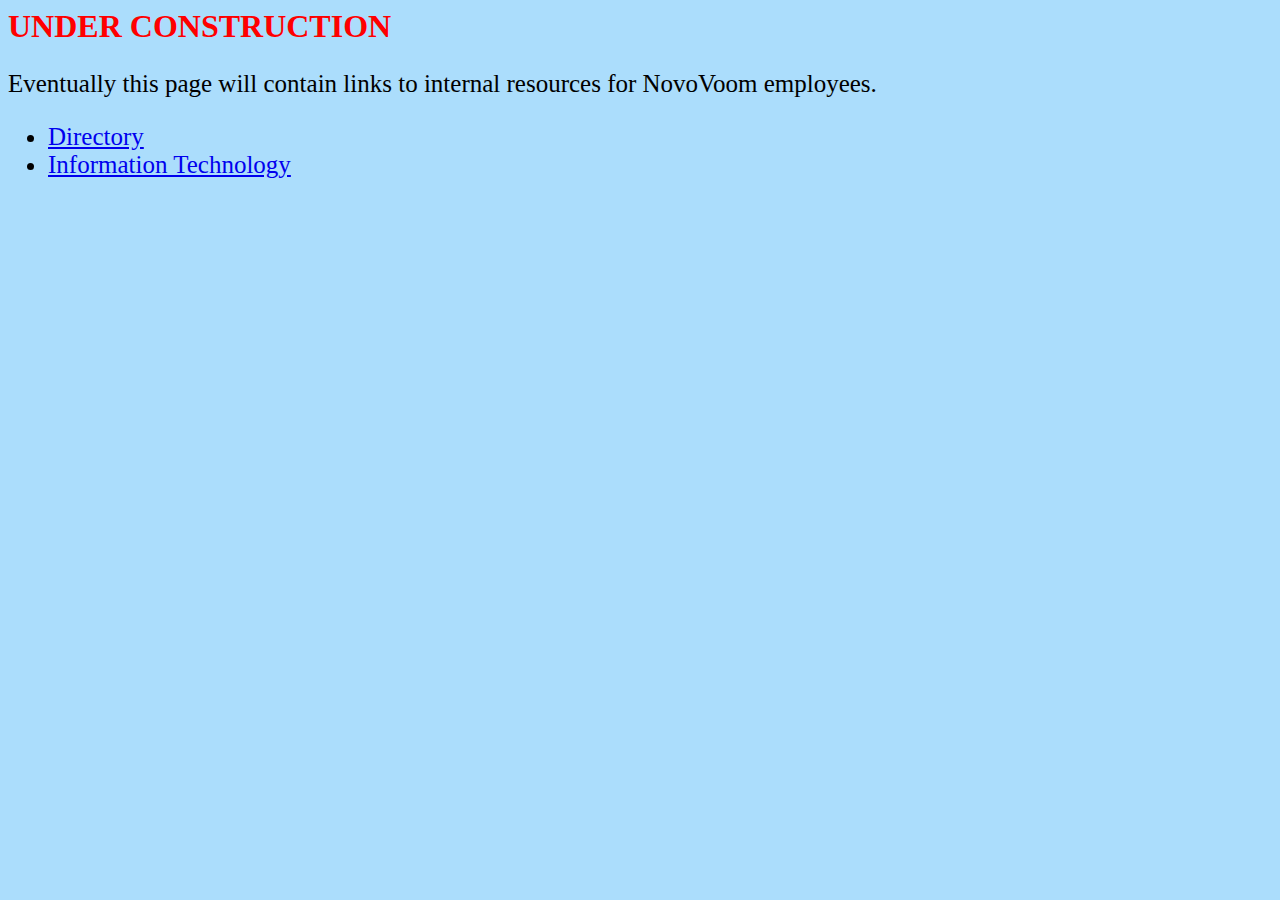
<file: flasklab/app/templates/pages.html>
<head>
	<title>Internal Pages</title>

<style type = "text/css">
body {background-color: #abddfc}
</style>

</head>


<body>

<h1 style="color:red">UNDER CONSTRUCTION</h1>

<p style="font-size:25px"> Eventually this page will contain links to internal resources for NovoVoom employees. </p>

<ul style="font-size:25px">
	<li> <a href="/internal/directory">Directory</li>
	<li> <a href="/internal/it">Information Technology</a></li>
</ul>

</body>
</file>
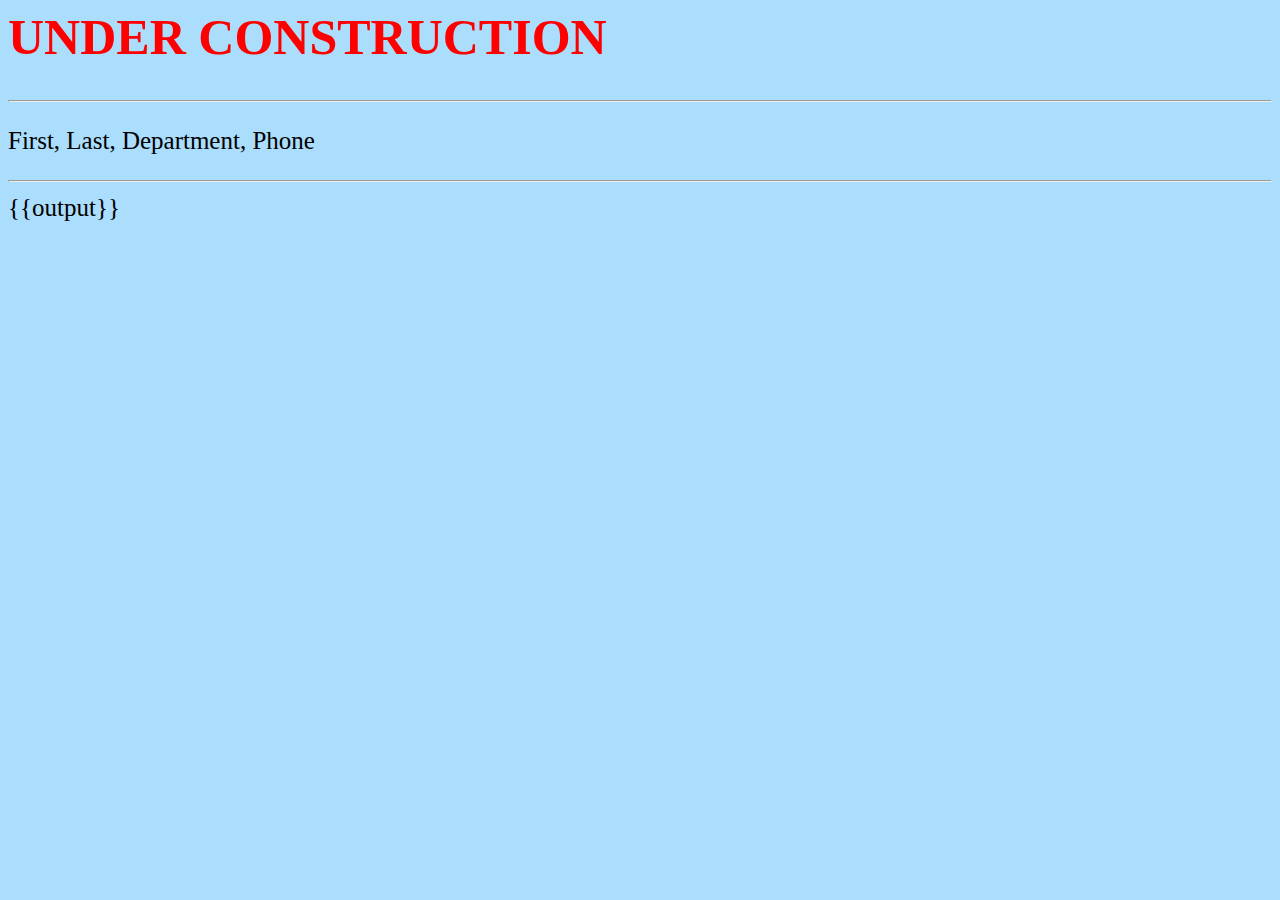
<file: flasklab/app/templates/results.html>
<head>
	<title>Directory Results</title>

<style type = "text/css">
body {background-color: #abddfc; 
	font-size:25px}
</style>

</head>


<body>

<h1 style="color:red">UNDER CONSTRUCTION</h1>
<hr>
<p> First, Last, Department, Phone </p>
<hr>
{{output}}

</body>
</file>
